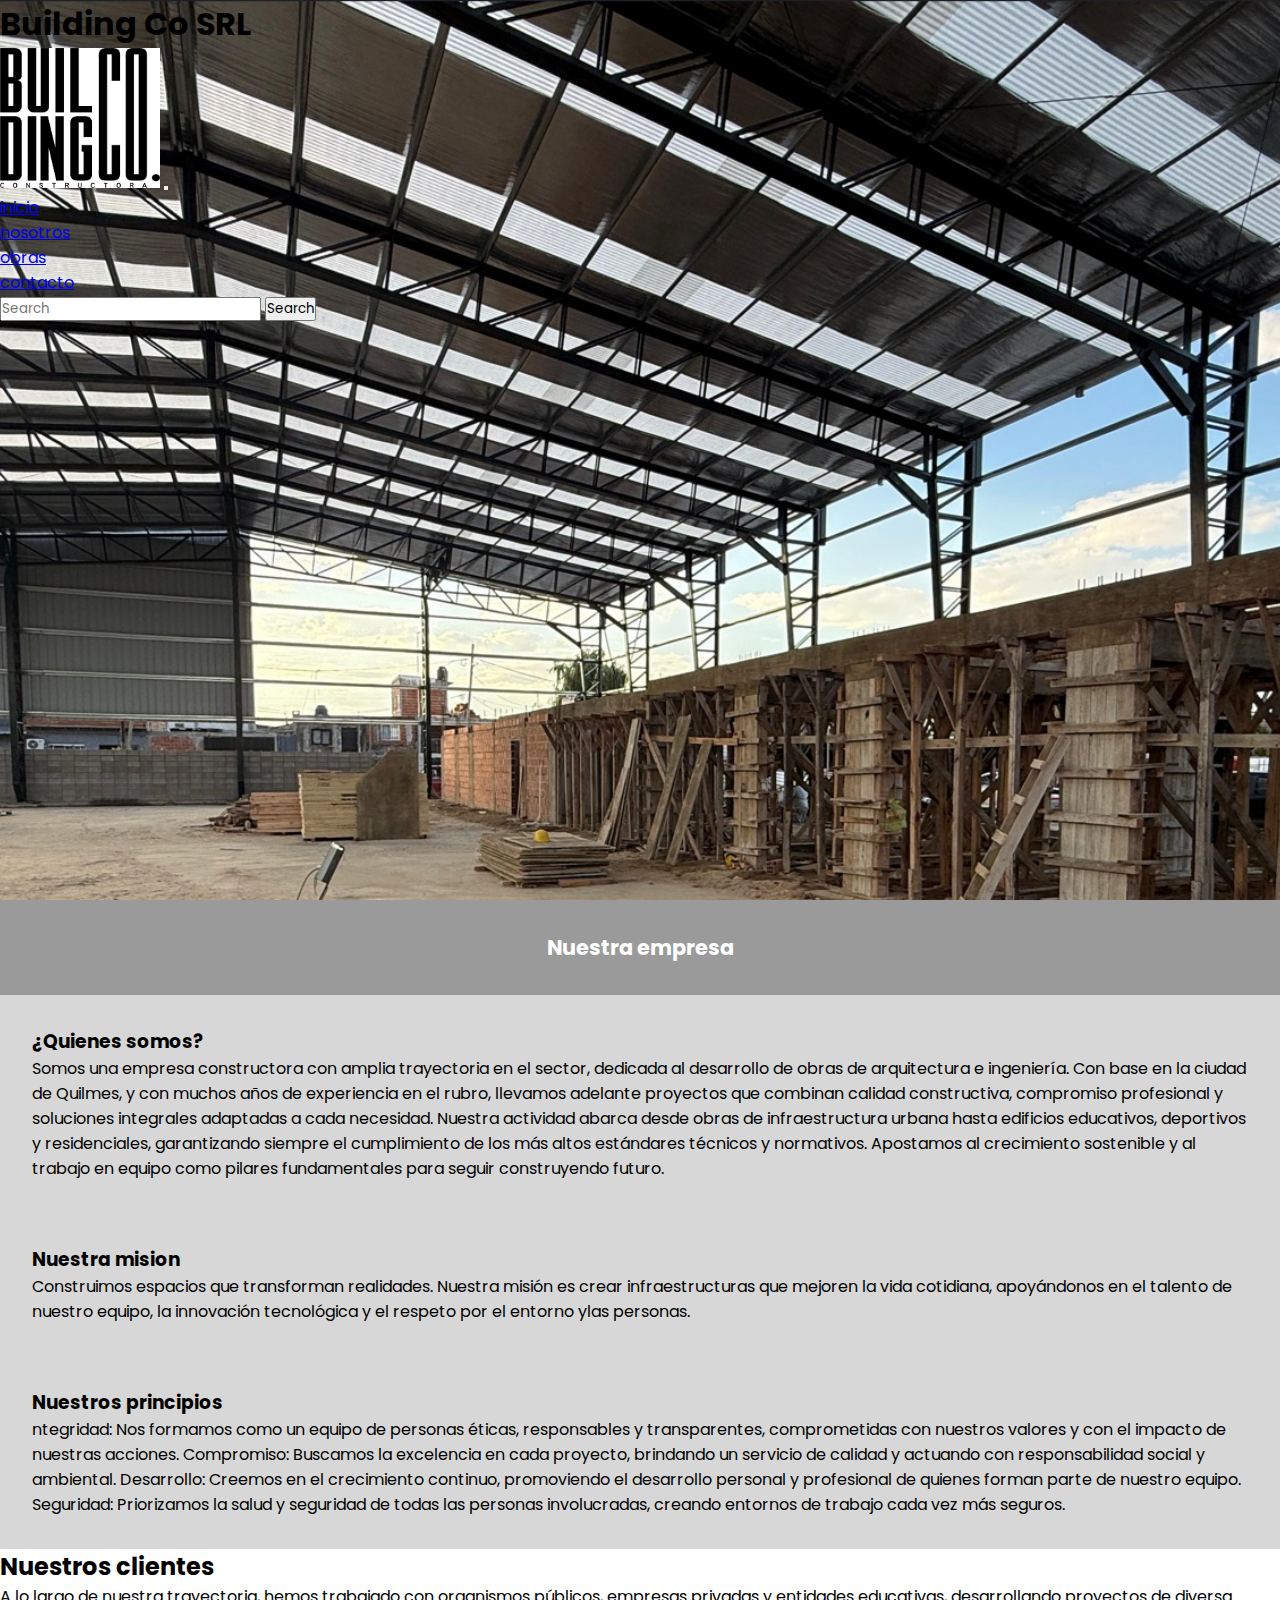
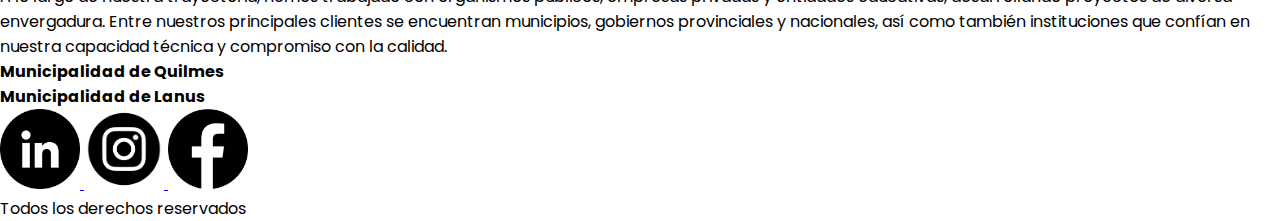
<file: index.html>
<!DOCTYPE html>
<html lang="es">
<head>
    <meta charset="UTF-8">
    <meta name="viewport" content="width=device-width, initial-scale=1.0">
    <title>Building Co SRL</title>
    <link href="https://cdn.jsdelivr.net/npm/bootstrap@5.3.8/dist/css/bootstrap.min.css" rel="stylesheet" integrity="sha384-sRIl4kxILFvY47J16cr9ZwB07vP4J8+LH7qKQnuqkuIAvNWLzeN8tE5YBujZqJLB" crossorigin="anonymous">
    <link rel="preconnect" href="https://fonts.googleapis.com">
<link rel="preconnect" href="https://fonts.gstatic.com" crossorigin>
<link href="https://fonts.googleapis.com/css2?family=Poppins:ital,wght@0,100;0,200;0,300;0,400;0,500;0,600;0,700;0,800;0,900;1,100;1,200;1,300;1,400;1,500;1,600;1,700;1,800;1,900&display=swap" rel="stylesheet">
    <link rel="stylesheet" href="./CSS/style.css">
</head>
<body>
    <header class="index-header"> 

       
    
    <h1>Building Co SRL</h1>
    <!--      
    <nav>
            <ul class="ul-navbar">
        <li><a href="./index.html">inicio</a></li>
        <li><a href="./pages/nosotros.html">nostros</a></li>
        <li><a href="./pages/obras.html">obras</a></li>
        <li><a href="./pages/contacto.html">contacto</a></li>
        
    </nav>
        </div>
    -->
<nav class="navbar navbar-expand-lg bg-body-tertiary position-fixed top-0 w-100">
  <div class="container-fluid">
    <img class="logotipo" src="./img/LogoBuilding.jpg" alt="logotipo Builiding Co">
    <button class="navbar-toggler" type="button" data-bs-toggle="collapse" data-bs-target="#navbarSupportedContent" aria-controls="navbarSupportedContent" aria-expanded="false" aria-label="Toggle navigation">
      <span class="navbar-toggler-icon"></span>
    </button>
    <div class="collapse navbar-collapse" id="navbarSupportedContent">
      <ul class="navbar-nav me-auto mb-2 mb-lg-0">
        <li class="nav-item">
          <a class="nav-link active" aria-current="page" href="./index.html">inicio</a>
        </li>
        <li class="nav-item">
          <a class="nav-link" href="./pages/nosotros.html">nosotros</a>
        </li>
        <li class="nav-item">
          <a class="nav-link" href="./pages/obras.html">obras</a>
        </li>
        <li class="nav-item">
          <a class="nav-link" href="./pages/contacto.html">contacto</a>
        </li>
      </ul>
      <form class="d-flex" role="search">
        <input class="form-control me-2" type="search" placeholder="Search" aria-label="Search"/>
        <button class="btn btn-outline-success" type="submit">Search</button>
      </form>
    </div>
  </div>
</nav>

    </header>

    <main>
        <h2 class="nuestra-empresa"> Nuestra empresa</h2>

        <section class="somos">
            <h3>¿Quienes somos?</h3>
            <p>Somos una empresa constructora con amplia trayectoria en el sector, dedicada al desarrollo de obras de arquitectura e ingeniería. Con base en la ciudad de Quilmes, y con muchos años de experiencia en el rubro, llevamos adelante proyectos que combinan calidad constructiva, compromiso profesional y soluciones integrales adaptadas a cada necesidad. Nuestra actividad abarca desde obras de infraestructura urbana hasta edificios educativos, deportivos y residenciales, garantizando siempre el cumplimiento de los más altos estándares técnicos y normativos. Apostamos al crecimiento sostenible y al trabajo en equipo como pilares fundamentales para seguir construyendo futuro.</p>
        </section>

         <section class="somos">
            <h3>Nuestra mision</h3>
            <p>Construimos espacios que transforman realidades. Nuestra misión es crear infraestructuras que mejoren la vida cotidiana, apoyándonos en el talento de nuestro equipo, la innovación tecnológica y el respeto por el entorno ylas personas.</p>
        </section>

         <section class="somos">
            <h3>Nuestros principios</h3>
            <p>ntegridad: Nos formamos como un equipo de personas éticas, responsables y transparentes, comprometidas con nuestros valores y con el impacto de nuestras acciones.
                Compromiso: Buscamos la excelencia en cada proyecto, brindando un servicio de calidad y actuando con responsabilidad social y ambiental.
                Desarrollo: Creemos en el crecimiento continuo, promoviendo el desarrollo personal y profesional de quienes forman parte de nuestro equipo.
                Seguridad: Priorizamos la salud y seguridad de todas las personas involucradas, creando entornos de trabajo cada vez más seguros.</p>
        </section>
    </main>

<section>
<h2>Nuestros clientes</h2>
<p>
    A lo largo de nuestra trayectoria, hemos trabajado con organismos públicos, empresas privadas y entidades educativas, desarrollando proyectos de diversa envergadura. Entre nuestros principales clientes se encuentran municipios, gobiernos provinciales y nacionales, así como también instituciones que confían en nuestra capacidad técnica y compromiso con la calidad.
</p>
<section>
    <h4>Municipalidad de Quilmes</h4>
    </section>
<section>
    <h4>Municipalidad de Lanus</h4>
   </section>


</section>


<footer>
   
   <a href="https://www.linkedin.com/" target="_blank" rel="noopener">
    <img class="logo-enlace"  src="./img/Linkedin.png"  alt="">
   </a>
      
   <a href="https://www.instagram.com/" target="_blank" rel="noopener">
    <img class="logo-enlace" src="./img/instagram.png" alt="">
   </a>
   
   <a href="https://www.facebook.com/" target="_blank" rel="noopener">
   <img class="logo-enlace" src="./img/facebook.png" alt="">
   </a>

        <p>Todos los derechos reservados</p>
</footer>
<script src="https://cdn.jsdelivr.net/npm/bootstrap@5.3.8/dist/js/bootstrap.bundle.min.js" integrity="sha384-FKyoEForCGlyvwx9Hj09JcYn3nv7wiPVlz7YYwJrWVcXK/BmnVDxM+D2scQbITxI" crossorigin="anonymous"></script>
</body>
</html>
</file>
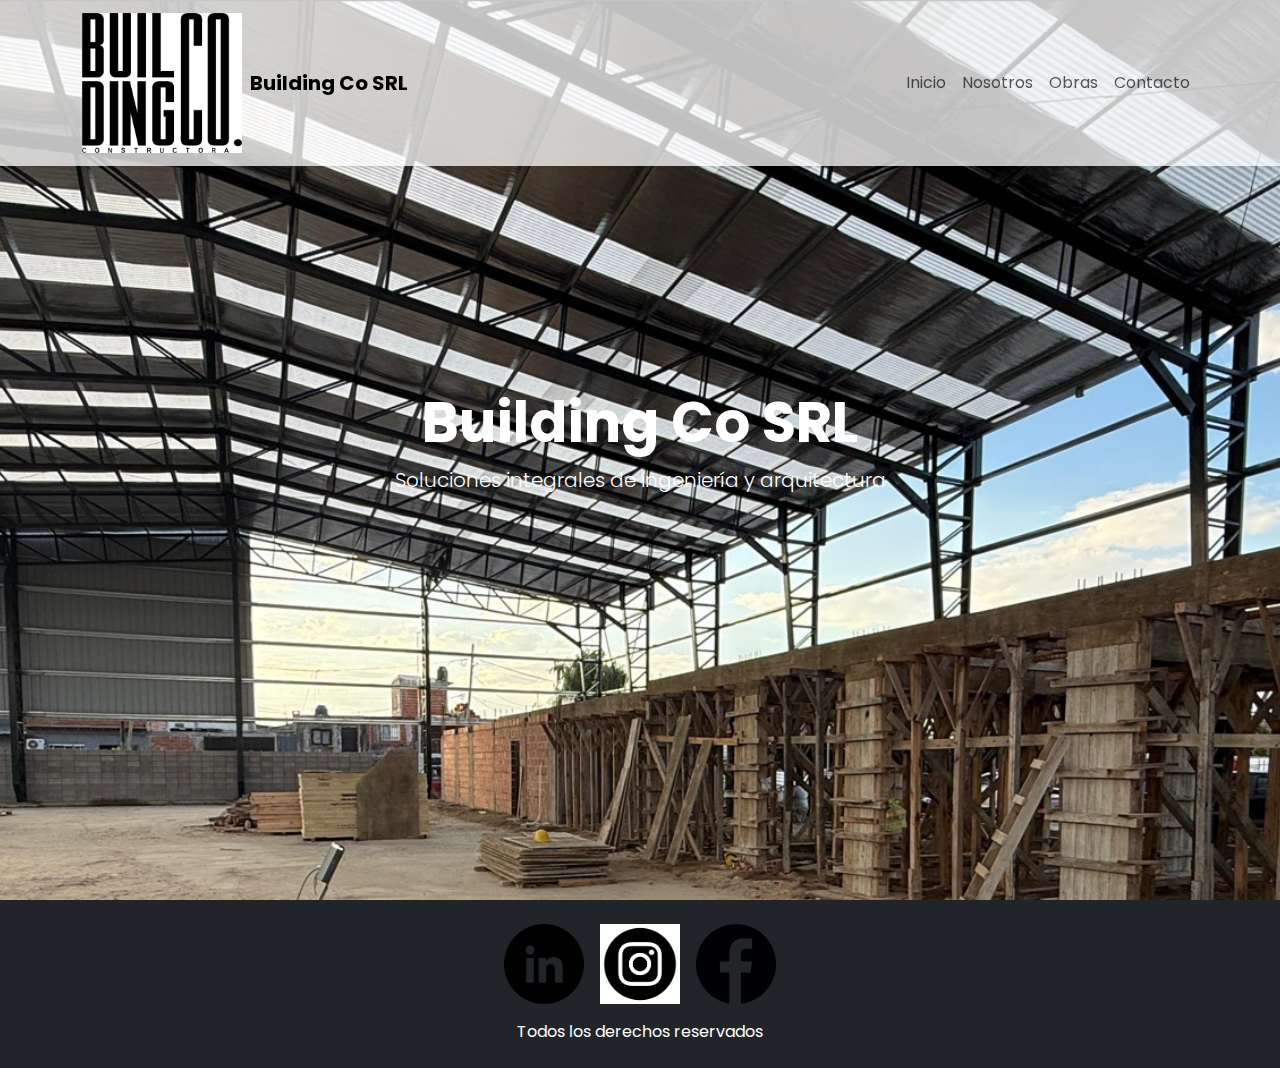
<file: pages/contacto.html>
<!DOCTYPE html>
<html lang="es">
<head>
  <meta charset="UTF-8">
  <meta name="viewport" content="width=device-width, initial-scale=1.0">
  <title>Building Co SRL</title>


  <link rel="preconnect" href="https://fonts.googleapis.com">
  <link rel="preconnect" href="https://fonts.gstatic.com" crossorigin>
  <link href="https://fonts.googleapis.com/css2?family=Poppins:wght@300;400;600&display=swap" rel="stylesheet">


  <link href="https://cdn.jsdelivr.net/npm/bootstrap@5.3.3/dist/css/bootstrap.min.css" rel="stylesheet">

 
  <link rel="stylesheet" href="../CSS/style.css">
</head>
<body class="d-flex flex-column min-vh-100">


  <header class="index-header">
    <nav class="navbar navbar-expand-lg bg-white bg-opacity-75 fixed-top shadow-sm">
      <div class="container">
             <a class="navbar-brand d-flex align-items-center" href="../index.html">
          <img class="logotipo me-2" src="../img/LogoBuilding.jpg" alt="logotipo Building Co">
          <span class="fw-bold">Building Co SRL</span>
        </a>

     
        <button class="navbar-toggler" type="button" data-bs-toggle="collapse" data-bs-target="#menuNav" aria-controls="menuNav" aria-expanded="false" aria-label="Menú">
          <span class="navbar-toggler-icon"></span>
        </button>

        
        <div class="collapse navbar-collapse" id="menuNav">
          <ul class="navbar-nav ms-auto mb-2 mb-lg-0">
            <li class="nav-item"><a class="nav-link" href="../index.html">Inicio</a></li>
            <li class="nav-item"><a class="nav-link" href="../pages/nosotros.html">Nosotros</a></li>
            <li class="nav-item"><a class="nav-link" href="../pages/obras.html">Obras</a></li>
            <li class="nav-item"><a class="nav-link" href="../pages/contacto.html">Contacto</a></li>
          </ul>
        </div>
      </div>
    </nav>

  
    <div class="d-flex flex-column justify-content-center align-items-center text-center text-white h-100">
      <h1 class="display-4 fw-bold">Building Co SRL</h1>
      <p class="lead">Soluciones integrales de ingeniería y arquitectura</p>
    </div>
  </header>

 
  <footer class="mt-auto bg-dark text-center text-white py-4">
    <div class="container">
      <div class="d-flex justify-content-center gap-3 mb-3">
        <a href="https://www.linkedin.com/" target="_blank" rel="noopener">
          <img class="logo-enlace" src="../img/Linkedin.png" alt="LinkedIn">
        </a>
        <a href="https://www.instagram.com/" target="_blank" rel="noopener">
          <img class="logo-enlace" src="../img/instagram.png" alt="Instagram">
        </a>
        <a href="https://www.facebook.com/" target="_blank" rel="noopener">
          <img class="logo-enlace" src="../img/facebook.png" alt="Facebook">
        </a>
      </div>
      <p class="mb-0">Todos los derechos reservados</p>
    </div>
  </footer>

 
  <script src="https://cdn.jsdelivr.net/npm/bootstrap@5.3.3/dist/js/bootstrap.bundle.min.js"></script>
</body>
</html>
</file>
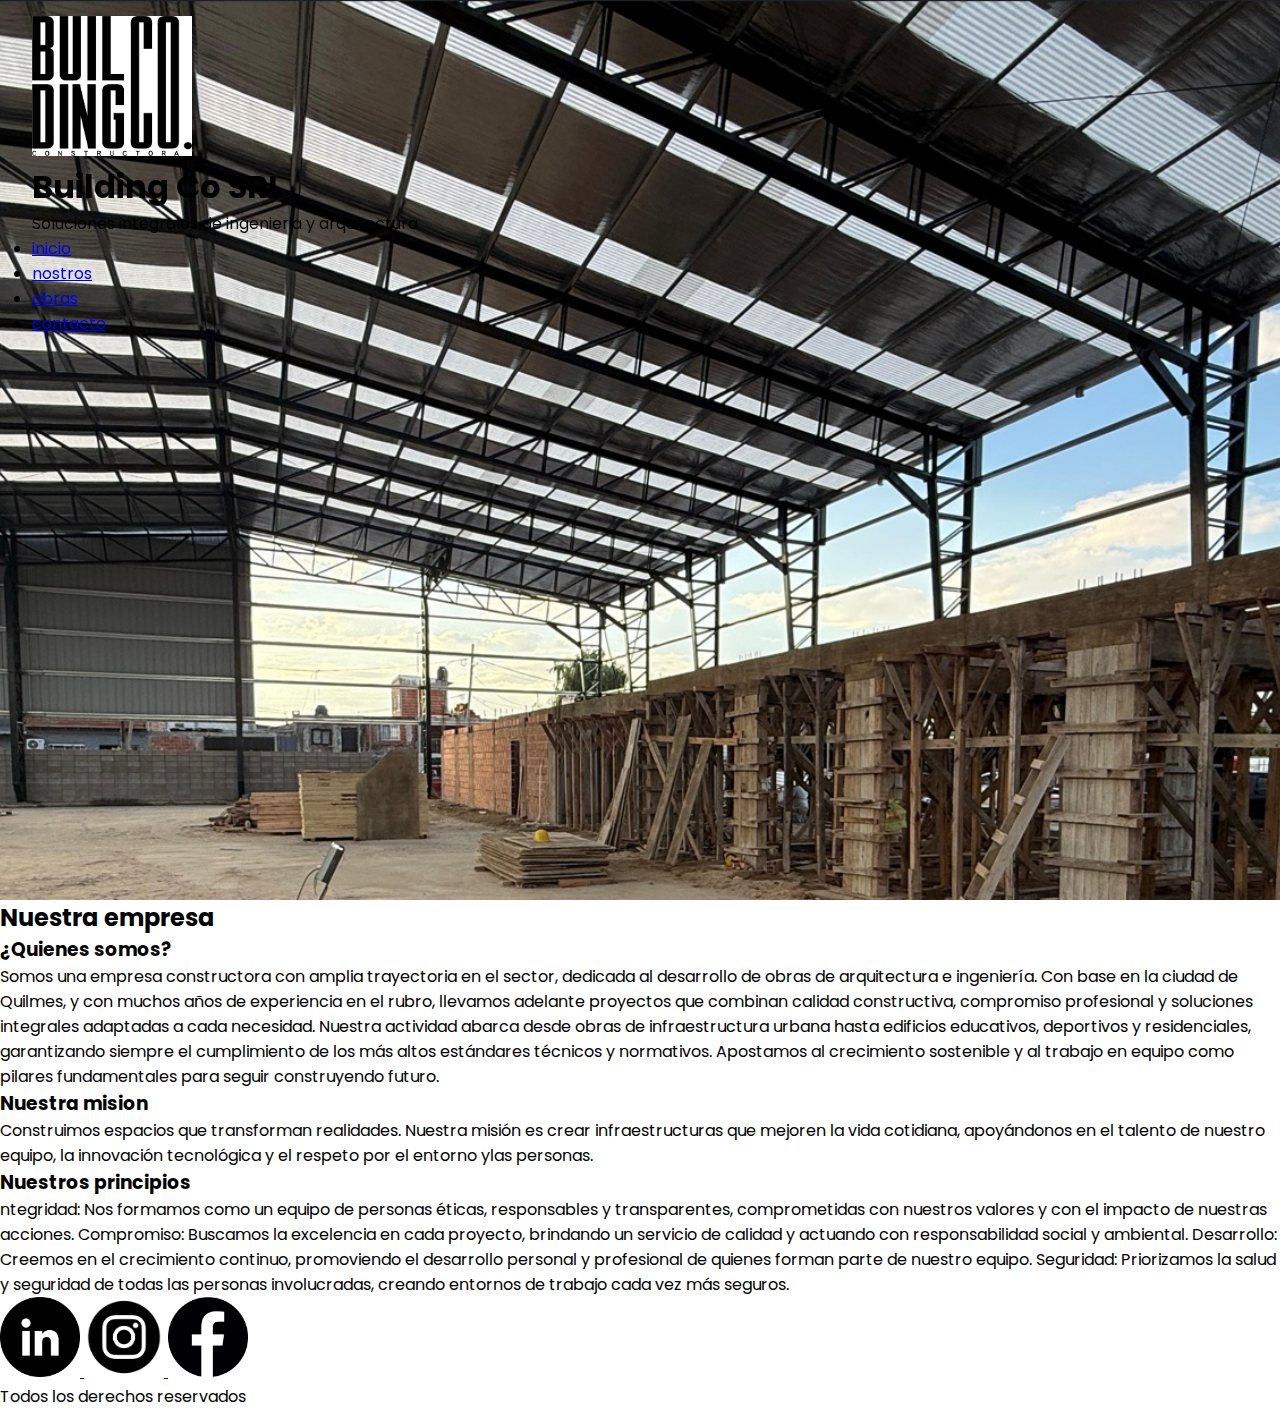
<file: pages/nosotros.html>
<!DOCTYPE html>
<html lang="es">
<head>
    <meta charset="UTF-8">
    <meta name="viewport" content="width=device-width, initial-scale=1.0">
    <title>Building Co SRL</title>
    <link rel="preconnect" href="https://fonts.googleapis.com">
<link rel="preconnect" href="https://fonts.gstatic.com" crossorigin>
<link href="https://fonts.googleapis.com/css2?family=Poppins:ital,wght@0,100;0,200;0,300;0,400;0,500;0,600;0,700;0,800;0,900;1,100;1,200;1,300;1,400;1,500;1,600;1,700;1,800;1,900&display=swap" rel="stylesheet">
    <link rel="stylesheet" href="../CSS/style.css">
</head>
<body>
    <header class="index-header"> 

        <div class="header-contenedor-superior">
        <img class="logotipo" src="../img/LogoBuilding.jpg" alt="logotipo Builiding Co">
    
    <h1>Building Co SRL</h1>
    <p>Soluciones integrales de ingenieria y arquitectura</p>
        <nav>
        <li><a href="../index.html">inicio</a></li>
        <li><a href="../pages/nosotros.html">nostros</a></li>
        <li><a href="../pages/obras.html">obras</a></li>
        <li><a href="../pages/contacto.html">contacto</a></li>
    </nav>
        </div>
    
    </header>

    <main>
           <h2>Nuestra empresa</h2>

        <section>
            <h3>¿Quienes somos?</h3>
            <p>Somos una empresa constructora con amplia trayectoria en el sector, dedicada al desarrollo de obras de arquitectura e ingeniería. Con base en la ciudad de Quilmes, y con muchos años de experiencia en el rubro, llevamos adelante proyectos que combinan calidad constructiva, compromiso profesional y soluciones integrales adaptadas a cada necesidad. Nuestra actividad abarca desde obras de infraestructura urbana hasta edificios educativos, deportivos y residenciales, garantizando siempre el cumplimiento de los más altos estándares técnicos y normativos. Apostamos al crecimiento sostenible y al trabajo en equipo como pilares fundamentales para seguir construyendo futuro.</p>
        </section>

         <section>
            <h3>Nuestra mision</h3>
            <p>Construimos espacios que transforman realidades. Nuestra misión es crear infraestructuras que mejoren la vida cotidiana, apoyándonos en el talento de nuestro equipo, la innovación tecnológica y el respeto por el entorno ylas personas.</p>
        </section>

         <section>
            <h3>Nuestros principios</h3>
            <p>ntegridad: Nos formamos como un equipo de personas éticas, responsables y transparentes, comprometidas con nuestros valores y con el impacto de nuestras acciones.
                Compromiso: Buscamos la excelencia en cada proyecto, brindando un servicio de calidad y actuando con responsabilidad social y ambiental.
                Desarrollo: Creemos en el crecimiento continuo, promoviendo el desarrollo personal y profesional de quienes forman parte de nuestro equipo.
                Seguridad: Priorizamos la salud y seguridad de todas las personas involucradas, creando entornos de trabajo cada vez más seguros.</p>
        </section>
    </main>
<footer>
   
   <a href="https://www.linkedin.com/" target="_blank" rel="noopener">
    <img class="logo-enlace"  src="../img/Linkedin.png"  alt="">
   </a>
      
   <a href="https://www.instagram.com/" target="_blank" rel="noopener">
    <img class="logo-enlace" src="../img/instagram.png" alt="">
   </a>
   
   <a href="https://www.facebook.com/" target="_blank" rel="noopener">
   <img class="logo-enlace" src="../img/facebook.png" alt="">
   </a>

        <p>Todos los derechos reservados</p>
</footer>
</body>
</html>
</file>
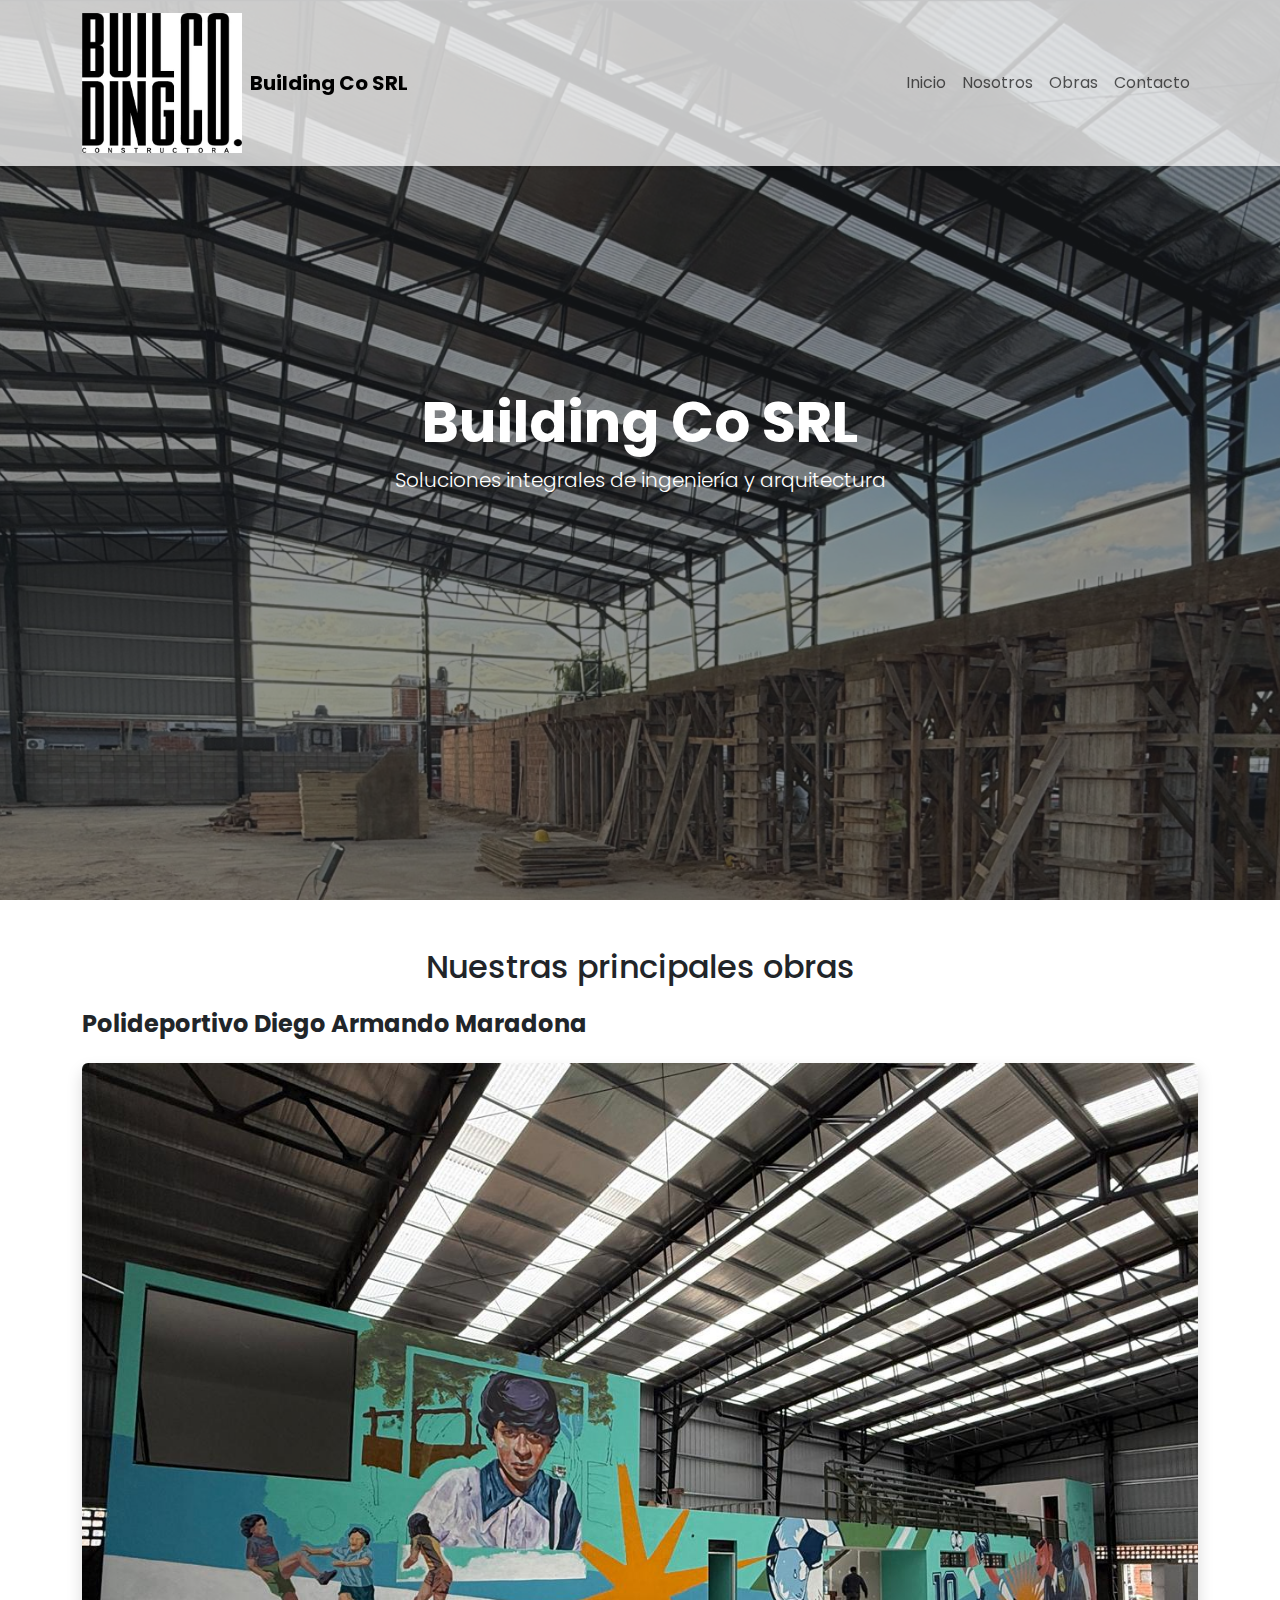
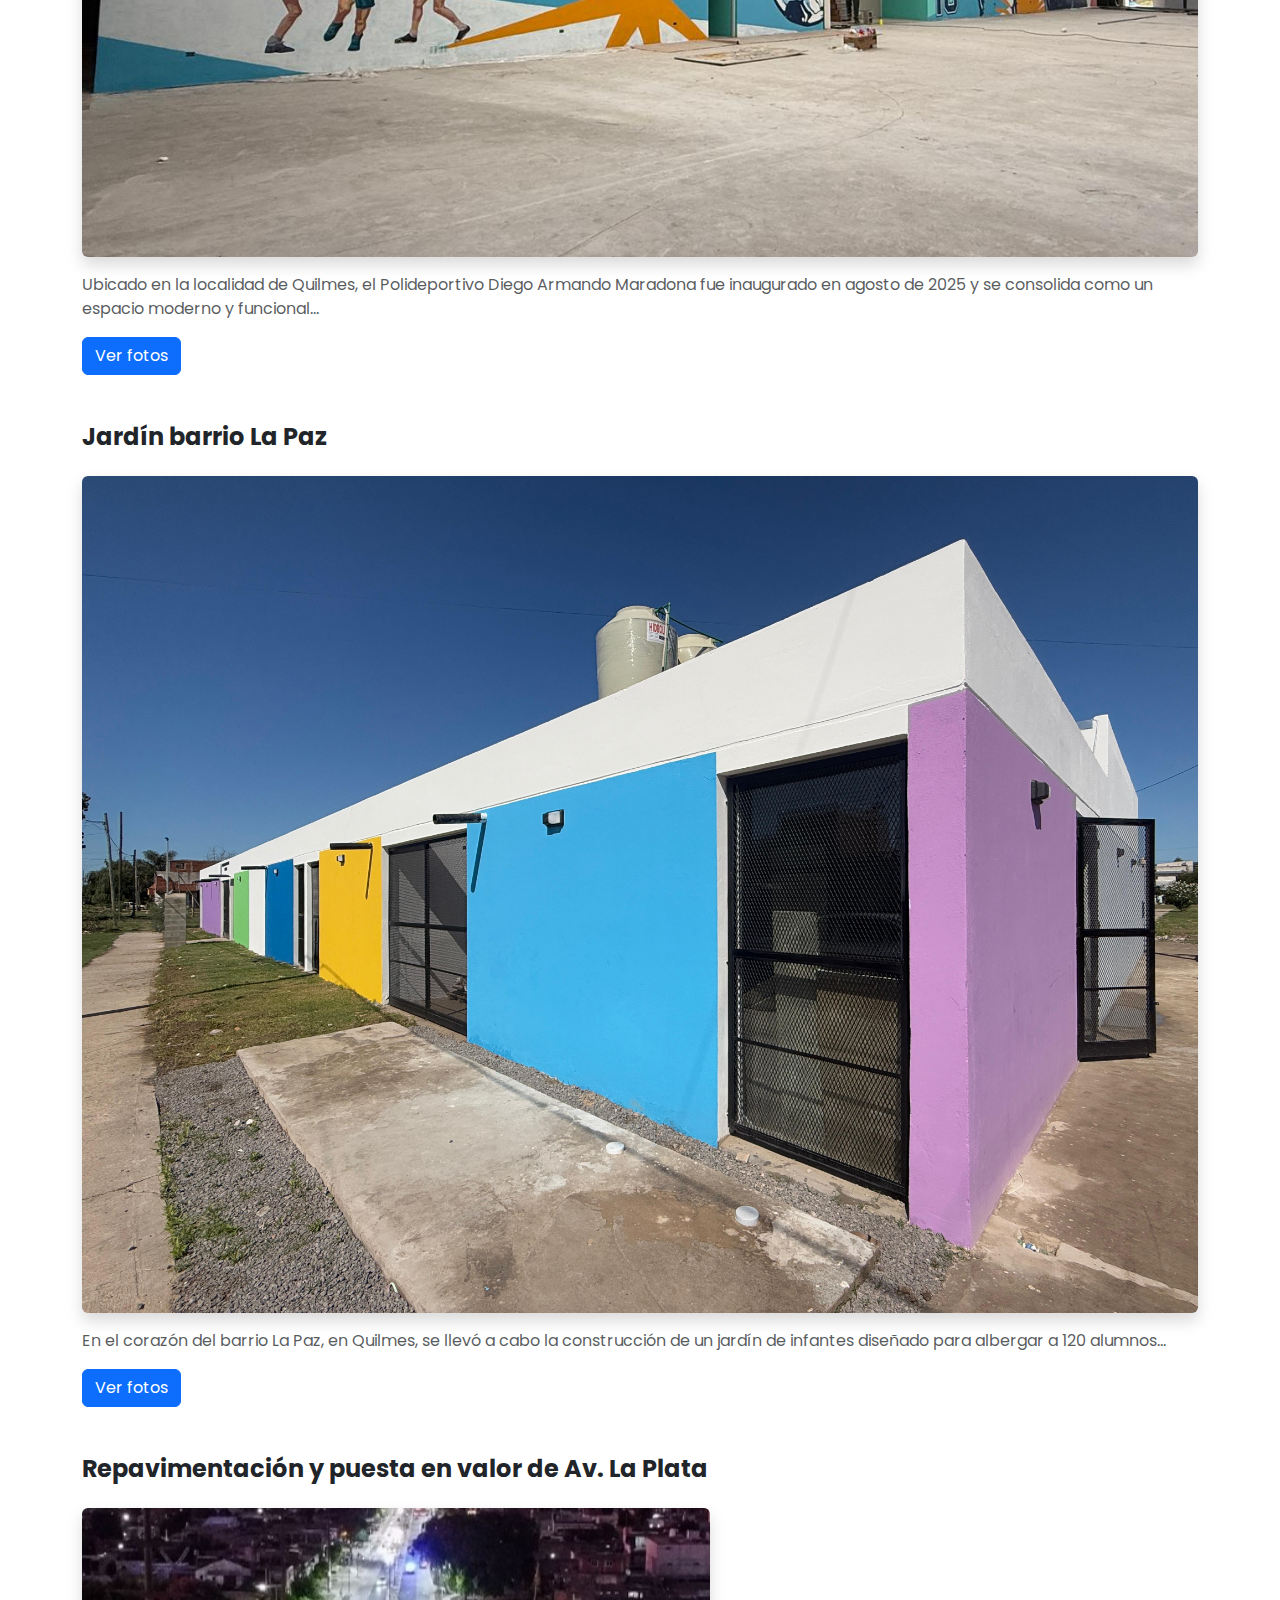
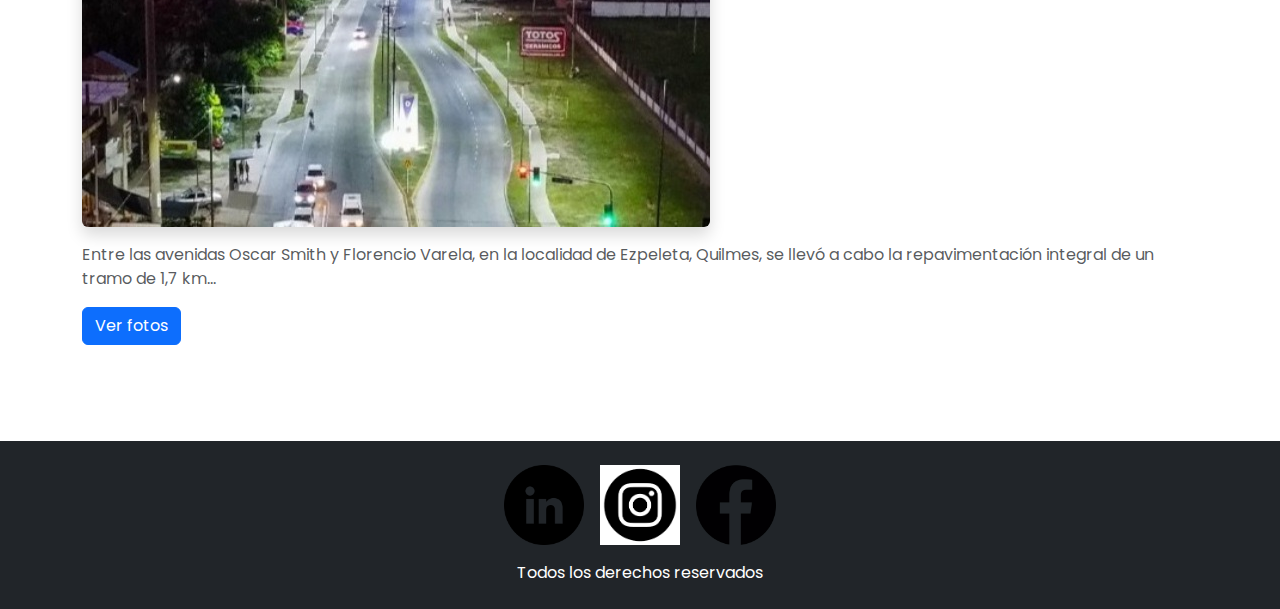
<file: pages/obras.html>
<!DOCTYPE html>
<html lang="es">
<head>
  <meta charset="UTF-8">
  <meta name="viewport" content="width=device-width, initial-scale=1.0">
  <title>Building Co SRL</title>


  <link rel="icon" type="image/png" href="./img/LogoBuilding.jpg">


  <link rel="preconnect" href="https://fonts.googleapis.com">
  <link rel="preconnect" href="https://fonts.gstatic.com" crossorigin>
  <link href="https://fonts.googleapis.com/css2?family=Poppins:wght@300;400;600&display=swap" rel="stylesheet">

 
  <link href="https://cdn.jsdelivr.net/npm/bootstrap@5.3.3/dist/css/bootstrap.min.css" rel="stylesheet">


  <link rel="stylesheet" href="../CSS/style.css">
</head>
<body class="d-flex flex-column min-vh-100">

  <!-- Header -->
  <header class="index-header position-relative">
    <nav class="navbar navbar-expand-lg bg-white bg-opacity-75 fixed-top shadow-sm">
      <div class="container">
        <a class="navbar-brand d-flex align-items-center" href="../index.html">
          <img class="logotipo me-2" src="../img/LogoBuilding.jpg" alt="logotipo Building Co" height="50">
          <span class="fw-bold">Building Co SRL</span>
        </a>

        <button class="navbar-toggler" type="button" data-bs-toggle="collapse" data-bs-target="#menuNav" aria-controls="menuNav" aria-expanded="false" aria-label="Menú">
          <span class="navbar-toggler-icon"></span>
        </button>

        <div class="collapse navbar-collapse" id="menuNav">
          <ul class="navbar-nav ms-auto mb-2 mb-lg-0">
            <li class="nav-item"><a class="nav-link" href="../index.html">Inicio</a></li>
            <li class="nav-item"><a class="nav-link" href="../pages/nosotros.html">Nosotros</a></li>
            <li class="nav-item"><a class="nav-link" href="../pages/obras.html">Obras</a></li>
            <li class="nav-item"><a class="nav-link" href="../pages/contacto.html">Contacto</a></li>
          </ul>
        </div>
      </div>
    </nav>

    <div class="position-absolute top-0 start-0 w-100 h-100 bg-dark opacity-50"></div>

    <!-- Header -->
    <div class="d-flex flex-column justify-content-center align-items-center text-center text-white min-vh-100 position-relative">
      <h1 class="display-4 fw-bold">Building Co SRL</h1>
      <p class="lead">Soluciones integrales de ingeniería y arquitectura</p>
    </div>
  </header>

  <!-- Main -->
  <main class="container my-5 flex-grow-1">
    <h2 class="text-center mb-4">Nuestras principales obras</h2>

    <section class="mb-5">
      <h3 class="h4 fw-bold">Polideportivo Diego Armando Maradona</h3>
      <img class="img-fluid rounded shadow my-3" src="../img/PolideportivoDAM.jpeg" alt="Vista polideportivo Diego Armando Maradona" loading="lazy">
      <p class="text-muted">Ubicado en la localidad de Quilmes, el Polideportivo Diego Armando Maradona fue inaugurado en agosto de 2025 y se consolida como un espacio moderno y funcional...</p>
      <button class="btn btn-primary" aria-label="Ver fotos del Polideportivo Diego Armando Maradona">Ver fotos</button>
    </section>

    <section class="mb-5">
      <h3 class="h4 fw-bold">Jardín barrio La Paz</h3>
      <img class="img-fluid rounded shadow my-3" src="../img/JardinLaPaz.jpeg" alt="Vista Jardín La Paz" loading="lazy">
      <p class="text-muted">En el corazón del barrio La Paz, en Quilmes, se llevó a cabo la construcción de un jardín de infantes diseñado para albergar a 120 alumnos...</p>
      <button class="btn btn-primary" aria-label="Ver fotos del Jardín La Paz">Ver fotos</button>
    </section>

    <section class="mb-5">
      <h3 class="h4 fw-bold">Repavimentación y puesta en valor de Av. La Plata</h3>
      <img class="img-fluid rounded shadow my-3" src="../img/AvLaPlata.jpg" alt="Vista Avenida La Plata" loading="lazy">
      <p class="text-muted">Entre las avenidas Oscar Smith y Florencio Varela, en la localidad de Ezpeleta, Quilmes, se llevó a cabo la repavimentación integral de un tramo de 1,7 km...</p>
      <button class="btn btn-primary" aria-label="Ver fotos de la Avenida La Plata">Ver fotos</button>
    </section>
  </main>

  <!-- Footer -->
  <footer class="bg-dark text-white text-center py-4 mt-auto">
    <div class="container">
      <div class="d-flex justify-content-center gap-3 mb-3">
        <a href="https://www.linkedin.com/" target="_blank" rel="noopener">
          <img class="logo-enlace" src="../img/Linkedin.png" alt="LinkedIn" height="40" loading="lazy">
        </a>
        <a href="https://www.instagram.com/" target="_blank" rel="noopener">
          <img class="logo-enlace" src="../img/instagram.png" alt="Instagram" height="40" loading="lazy">
        </a>
        <a href="https://www.facebook.com/" target="_blank" rel="noopener">
          <img class="logo-enlace" src="../img/facebook.png" alt="Facebook" height="40" loading="lazy">
        </a>
      </div>
      <p class="mb-0">Todos los derechos reservados</p>
    </div>
  </footer>


  <script src="https://cdn.jsdelivr.net/npm/bootstrap@5.3.3/dist/js/bootstrap.bundle.min.js"></script>
</body>
</html>
</file>
<file: CSS/style.css>
/*Estilos generales*/
*{font-family: "Poppins", sans-serif;
margin: 0;
padding: 0;
box-sizing: border-box;
}

ul {
  list-style: none;
}

.ul-navbar{
  display: flex;
  gap: 2rem;
  align-items: center;
  flex-wrap: wrap; 
    
}
.ul-navbar li a{
color: black;
font-weight: 300;
text-decoration: none;
}



/*Header*/
.index-header{
background-image: url(../img/header.jpg);
background-size: cover;   
background-position: center;
height: 100vh;
width: 100%;
}

.header-contenedor-superior{

padding: 1rem 2rem;


position: fixed;
top: 0;
z-index: 1000;

}

.logotipo{
width: 10rem;
height: auto;
}
/*Main*/
.nuestra-empresa{
    background-color: #4e4d4d90;
    font-size: 1.3rem;
    text-align: center;
    padding: 2rem;
    color: #fff;
}


.somos{
    background-color: #908f8f5b;
    padding: 2rem;
}

.fotos{
 width: 100%;   
 height: 30rem;
 object-fit: cover;
 display: block;
}


/*Footer*/
.logo-enlace{
 width: 5rem;   
 height: 5rem;
 object-fit: cover;
}
</file>
